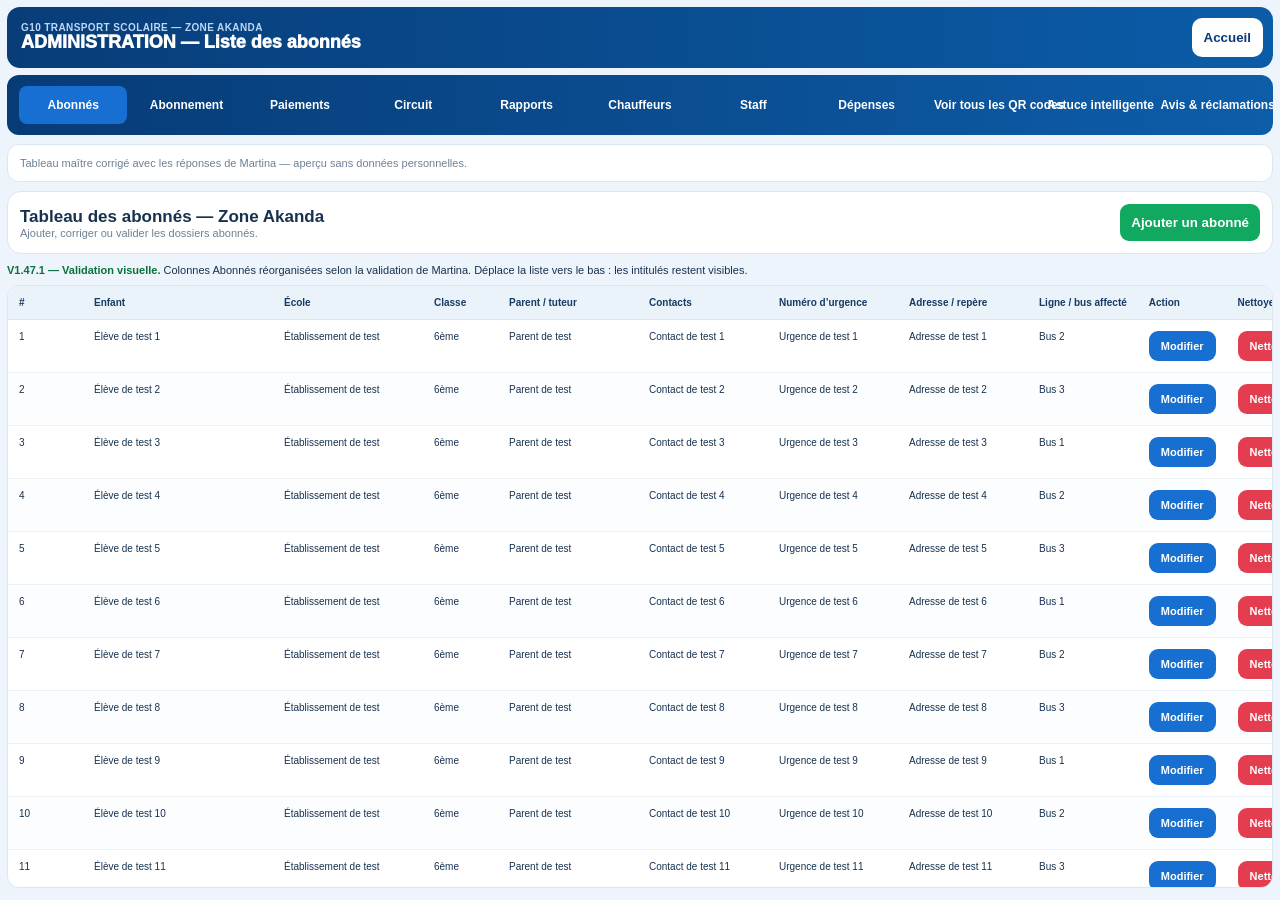
<file: v1471-administration-validee-sauvegarde.html>
<!doctype html>
<html lang="fr"><head><meta charset="utf-8"><meta name="viewport" content="width=device-width,initial-scale=1">
<title>G10 Transport scolaire — Validation Abonnés V1.47.1</title>
<style>
:root{--b:#123d78;--bg:#eef4fb;--line:#dce6f0;--green:#17a663}*{box-sizing:border-box}
body{margin:0;padding:7px;font-family:-apple-system,BlinkMacSystemFont,"Segoe UI",Arial,sans-serif;background:var(--bg);color:#17324f}
.space-titlebar{min-height:61px;background:linear-gradient(90deg,#083d78,#0b5ca8);color:#fff;border-radius:13px;display:flex;align-items:center;justify-content:space-between;gap:12px;padding:8px 10px 8px 14px}
.space-title-kicker{font-size:10px;font-weight:900;color:#bbd8f7;text-transform:uppercase;letter-spacing:.04em}
.space-title-text{font-size:18px;line-height:1.1;font-weight:950}
.space-titlebar button{border:0;border-radius:10px;background:#fff;color:#093b79;padding:12px;font-weight:800}
.top{position:sticky;top:0;z-index:40;background:linear-gradient(90deg,#073b76,#0d5da9);color:#fff;padding:11px 12px;border-radius:12px;display:flex;gap:5px;overflow:auto;margin-top:7px}
.top button{border:0;flex:1;background:transparent;color:#fff;padding:12px 8px;border-radius:8px;font-size:12px;font-weight:850;white-space:nowrap;min-width:95px}
.top button.on{background:#176fd1}
.section-heading{padding:12px;margin:9px 0;background:#fff;border:1px solid var(--line);border-radius:12px;color:#6e8194;font-size:11px}
.card{background:#fff;border:1px solid var(--line);border-radius:14px;padding:12px;margin-bottom:10px}
.head{display:flex;justify-content:space-between;align-items:center;gap:12px}.head h2{margin:0;font-size:17px}.small{font-size:11px;color:#6e8194}
.btn.green{background:#11a85f;color:#fff;border:0;border-radius:9px;padding:11px;font-weight:900}
.table-note{font-size:11px;margin:9px 0}.table-note b{color:#08723e}
.master-wrap{overflow:auto;max-height:67vh;background:#fff;border:1px solid var(--line);border-radius:12px}
.master{border-collapse:separate;border-spacing:0;min-width:1050px;width:100%;font-size:10px}
.master th{position:sticky;top:0;z-index:10;background:#eaf2fa;color:#173b63;text-align:left;padding:11px;border-bottom:1px solid var(--line);white-space:nowrap}
.master td{padding:11px;border-bottom:1px solid #edf2f6;vertical-align:top}
.master tbody tr:nth-child(even){background:#fbfdff}
.preview-note{border-left:3px solid #176fd1;padding:10px;background:#fff;font-size:12px;margin-bottom:8px}
.edit-btn,.clean-btn{border:0;border-radius:9px;color:white;font-size:11px;font-weight:850;padding:9px 12px;cursor:pointer}.edit-btn{background:#176fd1}.clean-btn{background:#e43d50}.master td{white-space:normal;min-width:75px}.master td:nth-child(2){min-width:140px}.master td:nth-child(3){min-width:150px}.master td:nth-child(5){min-width:140px}.master td:nth-child(6),.master td:nth-child(7),.master td:nth-child(8){min-width:130px}
.master select{width:100%;min-width:135px;padding:8px;border:1px solid #c9d8e6;border-radius:8px;background:#fff;color:#17324f}.master th:nth-child(2){min-width:190px}.qr-demo{border:0;border-radius:9px;padding:9px 11px;background:#176fd1;color:white;font-weight:800;cursor:pointer;white-space:nowrap}.qr-demo:disabled{background:#e9eff5;color:#74889a;cursor:not-allowed}
.payments-table input{min-width:118px;width:100%;padding:8px;border-radius:8px;border:1px solid #c9d8e6;color:#17324f}.payments-table .payment-month{min-width:150px}.receipt-demo{border:0;border-radius:8px;background:#176fd1;color:white;padding:8px 12px;font-weight:800;white-space:nowrap;cursor:pointer}.payment-summary{margin-top:12px}.payment-summary p{margin:6px 0 0}
.circuit-zone-tabs{display:flex;gap:8px;flex-wrap:wrap;margin:12px 0}.zone-btn{background:#e1ecf8;color:#173b63;border:1px solid #bdd4eb;padding:12px 16px;border-radius:10px;font-weight:900;cursor:pointer}.zone-btn.selected{background:#176fd1;color:white}.circuit-empty{color:#61768c;text-align:center;padding:22px!important}.circuit-move{border:0;border-radius:7px;background:#176fd1;color:white;padding:7px 10px}#circuitDay{padding:9px;border:1px solid #bdd4eb;border-radius:8px}
.report-tiles{display:grid;grid-template-columns:repeat(auto-fit,minmax(180px,1fr));gap:10px;margin:10px 0}.report-tiles .card h2{margin:7px 0;color:#123d78}
.report-tabs{display:flex;align-items:center;gap:5px;flex-wrap:wrap;background:#fff;border:1px solid #dce6f0;padding:10px;border-radius:12px;margin:10px 0}.report-sub{border:1px solid #c2d5e8;background:#fff;color:#123d78;border-radius:5px;padding:8px 11px;font-weight:850;cursor:pointer}.report-sub.active{background:#176fd1;color:#fff}.report-filters{margin-left:auto;font-size:11px}.report-filters input{border:1px solid #d1dce6;border-radius:6px;padding:6px}.report-filters button{background:#176fd1;color:#fff;border:0;border-radius:6px;padding:7px}.report-stats{display:grid;grid-template-columns:repeat(4,minmax(120px,1fr));gap:9px;margin:10px 0}.report-stat{background:#fff;border:2px solid #dae5ee;border-radius:9px;padding:13px}.report-stat strong{display:block;font-size:20px;margin-top:6px}.green-outline{border-color:#17a663}.red-outline{border-color:#ef4750}.blue-outline{border-color:#1676f3}.yellow-outline{border-color:#ffc83d}.report-label{border-radius:5px;padding:3px 8px;font-weight:800}.green-label{background:#dcf7e9;color:#087344}.orange-label{background:#fff1d8;color:#955e00}@media(max-width:700px){.report-stats{grid-template-columns:repeat(2,1fr)}}
.review-expense{text-align:left;cursor:pointer;font-family:inherit;color:inherit}.review-expense:hover{background:#fff9e6}.review-expense .small{display:block}#reviewExpensesDetails[hidden]{display:none}
.report-stats{grid-template-columns:repeat(5,minmax(0,1fr))!important;gap:6px!important}.report-stat{min-width:0;padding:10px 9px!important;min-height:78px}.report-stat strong{font-size:clamp(12px,1.25vw,18px)!important;overflow-wrap:anywhere}.report-stat .small{font-size:10px}@media(max-width:740px){.report-stats{display:flex!important;overflow-x:auto}.report-stats>.report-stat{flex:0 0 165px}}
.driver-form{display:grid;grid-template-columns:1.3fr 1.3fr 1.3fr 1fr 1fr 1.2fr auto;gap:8px;align-items:end}.driver-form label,.driver-item label{font-size:10px;font-weight:800;color:#516b85}.driver-form input,.driver-form select,.driver-item select{display:block;width:100%;background:#fff;border:1px solid #c8d9e8;border-radius:7px;padding:9px 7px;font-size:11px;color:#123d78}.driver-item{display:grid;grid-template-columns:1.6fr 1fr 1fr 1fr .5fr auto;gap:12px;align-items:center;background:white;border:1px solid #dce6f0;border-radius:10px;padding:12px;margin:7px 0}.driver-name strong{font-size:13px;color:#123d78}.driver-active{background:#dff7e8;color:#097443;border-radius:12px;padding:5px;font-size:10px;font-weight:800;text-align:center}.driver-off{background:#fce4e4;color:#a22}.driver-actions{display:flex;gap:5px}.driver-actions button{border:0;background:#edf3f8;border-radius:7px;padding:9px;font-weight:800;color:#124575;cursor:pointer}.driver-actions .driver-remove{color:#ae303c}@media(max-width:920px){.driver-form{grid-template-columns:repeat(2,minmax(0,1fr))}.driver-item{grid-template-columns:repeat(2,minmax(0,1fr))}}
.staff-change-dept{width:100%;min-width:160px;border:1px solid #c8d9e8;border-radius:7px;background:white;padding:8px}.staff-edit,.staff-toggle{background:#edf3f8;border:0;border-radius:7px;color:#124575;padding:8px;font-weight:800;cursor:pointer}.staff-toggle{color:#b33442}
.staff-original-form{display:grid;grid-template-columns:1fr 1fr 1fr 240px;gap:8px;align-items:end}.staff-original-form label{font-size:10px;font-weight:800;color:#526b82}.staff-original-form input,.staff-original-form select{display:block;width:100%;padding:9px;border:1px solid #cbdbe9;border-radius:7px;background:white}.staff-add{grid-column:1/2}.staff-newdepartment[hidden]{display:none}.staff-dept{padding:12px;margin-bottom:9px}.staff-dept-name{display:block;color:#123d78;font-size:13px;margin-bottom:8px}.staff-member{display:grid;grid-template-columns:1.5fr .9fr auto;gap:10px;align-items:center;min-height:50px}.staff-ident strong{color:#123d78}.staff-buttons{display:flex;gap:5px}.staff-buttons button{border:0;background:#edf3f8;color:#134472;border-radius:7px;padding:8px;font-weight:800;cursor:pointer}@media(max-width:780px){.staff-original-form{grid-template-columns:1fr 1fr}.staff-member{grid-template-columns:1fr auto}}
.expense-metrics{display:grid;grid-template-columns:repeat(4,minmax(0,1fr));gap:8px}.expense-metrics strong{display:block;font-size:18px;margin-top:6px;color:#123d78}.expense-form{display:grid;grid-template-columns:repeat(4,minmax(0,1fr));gap:10px}.expense-form label{font-size:11px;font-weight:800;color:#526b82}.expense-form input,.expense-form select,.expense-form textarea{display:block;width:100%;padding:9px;border:1px solid #cbdbe9;border-radius:8px;background:#fff}.expense-wide{grid-column:1/-1}.expense-buttons{display:flex;gap:7px;flex-wrap:wrap}.expense-buttons button{border:0;border-radius:8px;background:#176fd1;color:#fff;padding:9px;font-size:11px;font-weight:800;cursor:pointer}.expense-buttons button:nth-child(2){background:#139861}.expense-item{display:flex;justify-content:space-between;align-items:center;gap:10px;border:1px solid #dce6f0;padding:13px;border-radius:10px;margin:8px 0}.expense-item p{margin:5px 0}@media(max-width:850px){.expense-form{grid-template-columns:repeat(2,1fr)}.expense-metrics{grid-template-columns:repeat(2,1fr)}.expense-item{display:block}}
.qr-audit-button{padding:9px;border:0;border-radius:7px;background:#176fd1;color:white;font-weight:800;cursor:pointer}#qrTimeTest{padding:8px;border:1px solid #cbdbe9;border-radius:7px}
.qr-test-controls{display:flex;flex-wrap:wrap;gap:8px;align-items:end}.qr-test-controls label{display:grid;gap:3px;font-size:11px;font-weight:800}.qr-test-controls select{padding:8px;border:1px solid #cbdbe9;border-radius:7px;max-width:350px}
.smart-signal{display:grid;grid-template-columns:125px minmax(0,1fr);align-items:start;gap:12px;border:1px solid #dce6f0;background:#fff;border-radius:9px;padding:12px;margin:7px 0}.smart-signal strong{color:#103d70}.smart-signal p{font-size:11px;color:#536e88;margin:5px 0 0}.smart-level{font-size:10px;font-weight:950;padding:4px 7px;border-radius:5px;width:max-content}.smart-level.high{color:#b62930;background:#ffe5e7}.smart-level.medium{color:#986100;background:#fff2d7}.smart-level.info{color:#085aa3;background:#e5f1ff}.smart-level.positive{color:#087844;background:#e5f8ef}.feedback-stats{display:grid;grid-template-columns:repeat(5,minmax(0,1fr));gap:8px;margin:10px 0}.feedback-stats .card{min-height:85px}.feedback-stats strong{display:block;font-size:23px;color:#123d78}.feedback-stats span{display:block;color:#637b90;font-size:11px;margin-top:7px}.feedback-empty{text-align:center;border:1px dashed #cbddec;padding:26px;color:#678096;border-radius:9px;margin-top:10px}@media(max-width:700px){.feedback-stats{grid-template-columns:repeat(2,1fr)}.smart-signal{grid-template-columns:1fr}}
</style></head><body>
<div class="space-titlebar"><div><div class="space-title-kicker">G10 TRANSPORT SCOLAIRE — ZONE AKANDA</div><div class="space-title-text">ADMINISTRATION — Liste des abonnés</div></div><div><button type="button" onclick="alert('Aperçu de validation uniquement')">Accueil</button></div></div>
<nav class="top" id="tabs">
<button class="on" data-tab="abonnes">Abonnés</button>
<button data-tab="abonnement">Abonnement</button>
<button data-tab="paiements">Paiements</button>
<button data-tab="circuit">Circuit</button>
<button data-tab="rapports">Rapports</button>
<button data-tab="chauffeurs">Chauffeurs</button>
<button data-tab="staff">Staff</button>
<button data-tab="depenses">Dépenses</button>
<button data-tab="qr">Voir tous les QR codes</button>
<button data-tab="astuce">Astuce intelligente</button>
<button data-tab="reclamations">Avis & réclamations</button>
</nav>
<div class="section-heading">Tableau maître corrigé avec les réponses de Martina — aperçu sans données personnelles.</div>
<div id="panel">
<div class="card head"><div><h2>Tableau des abonnés — Zone Akanda</h2><div class="small">Ajouter, corriger ou valider les dossiers abonnés.</div></div><button class="btn green" type="button" onclick="alert('Formulaire non activé dans cet aperçu de validation')">Ajouter un abonné</button></div>
<div class="table-note"><b>V1.47.1 — Validation visuelle.</b> Colonnes Abonnés réorganisées selon la validation de Martina. Déplace la liste vers le bas : les intitulés restent visibles.</div>
<div class="master-wrap"><table class="master"><thead><tr><th>#</th><th>Enfant</th><th>École</th><th>Classe</th><th>Parent / tuteur</th><th>Contacts</th><th>Numéro d’urgence</th><th>Adresse / repère</th><th>Ligne / bus affecté</th><th>Action</th><th>Nettoyer</th></tr></thead><tbody id="rows"></tbody></table></div>
</div>
<script>
var rows=document.getElementById('rows');for(var i=1;i<=25;i++){var tr=document.createElement('tr');tr.innerHTML='<td>'+i+'</td><td>Élève de test '+i+'</td><td>Établissement de test</td><td>6ème</td><td>Parent de test</td><td>Contact de test '+i+'</td><td>Urgence de test '+i+'</td><td>Adresse de test '+i+'</td><td>Bus '+(i%3+1)+'</td><td><button class="edit-btn" type="button" onclick="editDemo(this)">Modifier</button></td><td><button class="clean-btn" type="button" onclick="cleanDemo(this)">Nettoyer</button></td>';rows.appendChild(tr)}
function editDemo(btn){var tr=btn.closest('tr');var cell=tr.cells[1];var value=prompt('Modifier le nom de démonstration :',cell.textContent);if(value!==null&&value.trim())cell.textContent=value.trim()}
function cleanDemo(btn){var tr=btn.closest('tr');if(confirm('Nettoyer uniquement cette ligne fictive de la démonstration ?'))tr.remove()}


const abonnesMarkup=document.getElementById('panel').innerHTML;
const tarifs=[10000,15000,17500,20000,25000,30000,35000,40000,45000,50000,55000,60000,65000,70000,75000,80000,85000,90000,95000,100000,110000,120000,130000,140000,150000];
function fieldSelect(values,index,cls){return '<select class="'+cls+'" aria-label="'+cls+'">'+values.map(function(v,j){return '<option'+(j===index?' selected':'')+'>'+v+'</option>'}).join('')+'</select>'}
function showAbonnement(){
 var p=document.getElementById('panel');
 p.innerHTML='<div class="card head"><div><h2>Tableau des abonnements — Zone Akanda</h2><div class="small">Formule, tarif, réduction, statut et badge QR par élève.</div></div></div>'+
 '<div class="table-note"><b>Présentation demandée par Martina.</b> Partiel affiche Matin / Soir. Réduction 50 % possible pour une entrée en milieu de mois. Le QR est disponible après confirmation. Données fictives.</div>'+
 '<div class="master-wrap"><table class="master"><thead><tr><th>#</th><th>Nom de l’élève</th><th>Formule</th><th>Précision</th><th>Tarif mensuel</th><th>Réduction</th><th>Statut</th><th>QR code</th></tr></thead><tbody id="subscriptionRows"></tbody></table></div>';
 var body=document.getElementById('subscriptionRows');
 for(var i=1;i<=25;i++){
  var tr=document.createElement('tr');
  tr.innerHTML='<td>'+i+'</td><td>'+fieldSelect(Array.from({length:25},function(_,n){return 'Élève de test '+(n+1)}),i-1,'select-eleve')+'</td>'+
  '<td>'+fieldSelect(['Standard','VIP','Partiel'],i%3,'select-formule')+'</td>'+
  '<td class="precision-cell"></td>'+
  '<td>'+fieldSelect(tarifs.map(function(v){return v.toLocaleString('fr-FR')+' FCFA'}).concat(['Autre montant…']),9,'select-tarif')+'<input class="tarif-libre" type="number" min="0" step="500" placeholder="Montant FCFA" style="display:none" aria-label="Autre montant"></td>'+
  '<td>'+fieldSelect(['Aucune (0 %)','10 %','50 %'],0,'select-reduction')+'</td>'+
  '<td>'+fieldSelect(['À confirmer','En attente de paiement','Confirmé','Avec reliquat'],i<=3?2:1,'select-statut')+'</td>'+
  '<td><button class="qr-demo" type="button">Voir QR</button></td>';
  body.appendChild(tr);updateSubscriptionRow(tr);
 }
 body.addEventListener('change',function(e){updateSubscriptionRow(e.target.closest('tr'));});
 body.addEventListener('click',function(e){if(e.target.classList.contains('qr-demo')&&!e.target.disabled){alert('Badge QR paysage clair : présentation validée. Pour des raisons de sécurité, aucun QR réel ni accès aux dossiers n’est généré dans cette démo.');}});
}
function updateSubscriptionRow(row){
 if(!row)return;
 var formula=row.querySelector('.select-formule').value,box=row.querySelector('.precision-cell');
 if(formula==='Partiel'){
  if(!box.querySelector('select'))box.innerHTML=fieldSelect(['Matin','Soir'],1,'select-direction');
 }else box.textContent='—';
 var custom=row.querySelector('.tarif-libre');
 custom.style.display=row.querySelector('.select-tarif').value==='Autre montant…'?'block':'none';
 var confirmed=row.querySelector('.select-statut').value==='Confirmé',btn=row.querySelector('.qr-demo');
 btn.disabled=!confirmed;
 btn.textContent=confirmed?'Voir QR':'Indisponible';
}

function showPaiements(){
 var p=document.getElementById('panel');
 p.innerHTML='<div class="card head"><div><h2>Paiements — Zone Akanda</h2><div class="small">Enregistrement par élève et par mois, avec suivi du solde et des reçus.</div></div><button class="btn green" type="button" id="addPaymentDemo">+ Ajouter un paiement</button></div>'+
 '<div class="table-note"><b>Prévisualisation Martina.</b> Les montants et élèves sont fictifs. Un mois peut être soldé après une réduction exceptionnelle de 50 %. Aucun encaissement réel n’est effectué.</div>'+
 '<div class="master-wrap"><table class="master payments-table"><thead><tr><th>#</th><th>Élève</th><th>Date</th><th>Mois concerné</th><th>Montant dû</th><th>Montant payé</th><th>Reste à payer</th><th>Statut</th><th>Reçu édité</th></tr></thead><tbody id="paymentRows"></tbody></table></div>'+
 '<div class="card payment-summary"><strong>Total des paiements affichés (démo) : <span id="paymentTotal">0 FCFA</span></strong><p class="small">Somme des montants encaissés affichés, sans confusion avec les abonnements théoriques.</p></div>';
 var body=document.getElementById('paymentRows');
 var examples=[
  {student:1,date:'2026-10-17',month:'2026-10',due:17500,paid:17500},
  {student:2,date:'2026-10-16',month:'2026-10',due:80000,paid:80000},
  {student:3,date:'2026-10-15',month:'2026-10',due:65000,paid:40000}
 ];
 function addRow(data){
  var tr=document.createElement('tr');
  var students=Array.from({length:25},function(_,i){return 'Élève de test '+(i+1)});
  tr.innerHTML='<td class="payment-number"></td>'+
   '<td>'+fieldSelect(students,(data.student||1)-1,'payment-student')+'</td>'+
   '<td><input type="date" class="payment-date" value="'+(data.date||'2026-10-17')+'"></td>'+
   '<td><input type="month" class="payment-month" value="'+(data.month||'2026-10')+'"></td>'+
   '<td><input type="number" min="0" step="500" class="payment-due" value="'+(data.due||0)+'"></td>'+
   '<td><input type="number" min="0" step="500" class="payment-paid" value="'+(data.paid||0)+'"></td>'+
   '<td class="payment-balance"></td><td><select class="payment-status" aria-label="Statut du paiement"><option>En attente</option><option>Avec reliquat</option><option>Soldé</option></select></td>'+
   '<td><button class="receipt-demo" type="button">Voir reçu</button></td>';
  body.appendChild(tr);recalculatePayments();
 }
 function recalculatePayments(){
  var total=0;
  Array.prototype.forEach.call(body.rows,function(row,i){
   row.querySelector('.payment-number').textContent=i+1;
   var due=Math.max(0,Number(row.querySelector('.payment-due').value)||0);
   var paid=Math.max(0,Number(row.querySelector('.payment-paid').value)||0);
   total+=paid;
   var balance=Math.max(0,due-paid);
   row.querySelector('.payment-balance').textContent=balance.toLocaleString('fr-FR')+' FCFA';
   var status=row.querySelector('.payment-status'); if(!status.dataset.manual){status.value=paid>=due&&due>0?'Soldé':paid>0?'Avec reliquat':'En attente';}
  });
  document.getElementById('paymentTotal').textContent=total.toLocaleString('fr-FR')+' FCFA';
 }
 body.addEventListener('input',recalculatePayments);
 body.addEventListener('change',function(e){if(e.target.classList.contains('payment-status'))e.target.dataset.manual='1';});
 body.addEventListener('click',function(e){
  if(!e.target.classList.contains('receipt-demo'))return;
  var row=e.target.closest('tr'),c=row.cells;
  alert('APERÇU DE REÇU — NON VALABLE\nÉlève : '+row.querySelector('.payment-student').value+
   '\nMois : '+row.querySelector('.payment-month').value+
   '\nMontant encaissé : '+Number(row.querySelector('.payment-paid').value).toLocaleString('fr-FR')+' FCFA'+
   '\n\nDocument de démonstration seulement.');
 });
 document.getElementById('addPaymentDemo').onclick=function(){addRow({student:1,date:'2026-10-17',month:'2026-10',due:0,paid:0});};
 examples.forEach(addRow);
}

const circuitZones=[
 {zone:'Akanda',bus:'Bus 1',code:'akanda'},
 {zone:'Inter-Akanda',bus:'Bus 2',code:'inter-akanda'},
 {zone:'Owendo',bus:'Bus 3',code:'owendo'}
];
const circuitDemo={};
circuitZones.forEach(function(z){circuitDemo[z.code]={morning:[],schools:[]};});
function circuitEsc(v){return String(v).replace(/[&<>"']/g,function(c){return {'&':'&amp;','<':'&lt;','>':'&gt;','"':'&quot;',"'":'&#39;'}[c]})}
function showCircuit(zone){
 zone=zone||'akanda';
 var z=circuitZones.find(function(x){return x.code===zone})||circuitZones[0];
 var records=circuitDemo[z.code];
 var html='<div class="card head"><div><h2>Circuit — '+z.zone+' ('+z.bus+')</h2><div class="small">Chaque zone et chaque bus possèdent leur propre circuit.</div></div></div>'+
 '<div class="table-note"><b>Validation de présentation uniquement.</b> Les circuits sont vides tant que les élèves, écoles, horaires par jour et affectations réelles ne sont pas reliés. Aucun ordre n’est inventé.</div>'+
 '<div class="circuit-zone-tabs">'+circuitZones.map(function(x){return '<button type="button" class="zone-btn'+(x.code===z.code?' selected':'')+'" data-zone="'+x.code+'">'+x.zone+' — '+x.bus+'</button>'}).join('')+'</div>'+
 '<div class="card"><h2>1. Ramassage du matin — domicile vers écoles</h2><p class="small">Du premier enfant ramassé au dernier, uniquement pour '+z.bus+'.</p>'+
 '<div class="master-wrap"><table class="master"><thead><tr><th>Ordre</th><th>Élève</th><th>Adresse / repère</th><th>Bus affecté</th><th>Action</th></tr></thead><tbody id="morningCircuit">'+(records.morning.length?records.morning.map(function(x,i){return '<tr><td>'+(i+1)+'</td><td>'+circuitEsc(x.child)+'</td><td>'+circuitEsc(x.address)+'</td><td>'+z.bus+'</td><td><button class="circuit-move" data-kind="morning" data-i="'+i+'">↑ Monter</button></td></tr>'}).join(''):'<tr><td colspan="5" class="circuit-empty">Ordre à renseigner depuis les abonnés affectés à ce bus.</td></tr>')+'</tbody></table></div></div>'+
 '<div class="card"><div class="head"><div><h2>2. Retour — écoles à récupérer</h2><p class="small">De la première école à la dernière, selon le jour, l’heure de sortie et la ligne '+z.bus+'.</p></div><div><label for="circuitDay">Jour :</label><select id="circuitDay">'+['Lundi','Mardi','Mercredi','Jeudi','Vendredi','Samedi'].map(function(d){return '<option>'+d+'</option>'}).join('')+'</select></div></div>'+
 '<div class="master-wrap"><table class="master"><thead><tr><th>Ordre</th><th>École</th><th>Heure de sortie</th><th>Enfants attendus</th><th>Bus affecté</th></tr></thead><tbody id="schoolCircuit"><tr><td colspan="5" class="circuit-empty">Aucune sortie renseignée pour ce jour et ce bus dans la démonstration.</td></tr></tbody></table></div></div>';
 document.getElementById('panel').innerHTML=html;
 document.querySelectorAll('.zone-btn').forEach(function(b){b.onclick=function(){showCircuit(b.dataset.zone)}});
 document.getElementById('circuitDay').onchange=function(){showSchoolCircuit(z.code,this.value)};
}
function showSchoolCircuit(zone,day){
 var data=(circuitDemo[zone].schools||[]).filter(function(r){return r.day===day}).sort(function(a,b){return a.time.localeCompare(b.time)});
 var b=document.getElementById('schoolCircuit');if(!b)return;
 b.innerHTML=data.length?data.map(function(r,i){return '<tr><td>'+(i+1)+'</td><td>'+circuitEsc(r.school)+'</td><td>'+circuitEsc(r.time)+'</td><td>'+r.count+'</td><td>'+circuitEsc(circuitZones.find(function(z){return z.code===zone}).bus)+'</td></tr>'}).join(''):'<tr><td colspan="5" class="circuit-empty">Aucune sortie renseignée pour '+day+' dans ce bus : horaire non inventé.</td></tr>';
}

const demoRoutes={};
const lines=[['Akanda','Bus 1'],['Inter-Akanda','Bus 2'],['Owendo','Bus 3']];
const pdfCalendar={
 Lundi:[['12:00','Prytanée Cité des Ailes','5 ans'],['13:30','Lycée Privé MBÉLÉ','6ème F1 / 3ème G'],['13:40','Collège Calasanz','6ème'],['14:30','Petite Étoile','2ème année'],['15:00','Prytanée Cité des Ailes','2ème année B'],['15:15','Bambino Village','Toutes classes'],['15:20','Lycée Scientifique','2nde LE'],['15:30','Lycée Scientifique','3ème'],['17:00','Prytanée Militaire - Stade','Tous']],
 Mardi:null,
 Mercredi:[['12:00','Lycée Scientifique','2nde LE'],['12:00','Prytanée Cité des Ailes','5 ans / 2ème année B'],['12:00','Petite Étoile','2ème année'],['13:30','Lycée Privé MBÉLÉ','6ème F1 / 3ème G'],['14:30','Collège Calasanz','6ème'],['15:15','Bambino Village','Toutes classes'],['15:30','Lycée Scientifique','3ème'],['17:00','Prytanée Militaire - Stade','Tous']],
 Jeudi:[['12:00','Lycée Scientifique','2nde LE'],['12:00','Prytanée Cité des Ailes','5 ans'],['13:30','Lycée Privé MBÉLÉ','6ème F1 / 3ème G'],['14:30','Collège Calasanz','6ème'],['14:30','Petite Étoile','2ème année'],['15:00','Prytanée Cité des Ailes','2ème année B'],['15:30','Lycée Scientifique','3ème'],['16:00','Bambino Village','Toutes classes'],['17:00','Prytanée Militaire - Stade','Tous']],
 Vendredi:[['12:00','Prytanée Cité des Ailes','5 ans'],['12:30','Lycée Privé MBÉLÉ','6ème F1 / 3ème G'],['13:30','Lycée Scientifique','3ème'],['14:30','Collège Calasanz','6ème'],['14:30','Petite Étoile','2ème année'],['15:00','Prytanée Cité des Ailes','2ème année B'],['15:20','Lycée Scientifique','2nde LE'],['16:00','Bambino Village','Toutes classes'],['17:00','Prytanée Militaire - Stade','Tous']],
 Samedi:[['11:30','Lycée Scientifique','3ème'],['12:00','Lycée Scientifique','2nde LE'],['13:00','Prytanée Militaire - Stade','Tous'],['13:30','Lycée Privé MBÉLÉ','3ème G']]
};
pdfCalendar.Mardi=pdfCalendar.Lundi;
let circuitLine=0,circuitDay='Lundi';
function drawCircuit(){
 const line=lines[circuitLine],bus=circuitLine+1,key='bus'+bus;
 if(!demoRoutes[key])demoRoutes[key]=Array.from({length:25},(_,i)=>i+1).filter(i=>i%3+1===bus);
 const pupils=demoRoutes[key];
 const rows=pupils.map((n,i)=>'<tr><td>'+(i+1)+'</td><td>Élève de test '+n+'</td><td>Adresse de test '+n+'</td><td>'+line[1]+'</td><td><button class="move-route" data-i="'+i+'" data-d="-1">↑</button> <button class="move-route" data-i="'+i+'" data-d="1">↓</button></td></tr>').join('');
 let schedule='<tr><td colspan="7">Pas de calendrier confirmé pour ce bus.</td></tr>';
 if(circuitLine===1)schedule=(pdfCalendar[circuitDay]||[]).map((r,i)=>'<tr><td>'+(i+1)+'</td><td>'+r[0]+'</td><td>'+r[1]+'</td><td>'+r[2]+'</td><td><input type="number" min="0" class="expected" data-i="'+i+'" value="0" style="width:60px"></td><td class="scans" data-i="'+i+'">0 / 0</td><td><button class="scan-test" data-i="'+i+'">Scanner (test)</button> <button class="leave" data-i="'+i+'" disabled>Départ</button></td></tr>').join('');
 document.getElementById('panel').innerHTML='<div class="card"><h2>Circuits par ligne de bus</h2><div class="circuit-zone-tabs">'+lines.map((l,i)=>'<button class="zone-btn '+(i===circuitLine?'selected':'')+'" data-line="'+i+'">'+l[0]+' — '+l[1]+'</button>').join('')+'</div></div>'+
 '<div class="card"><h2>Ramassage du matin — '+line[0]+'</h2><p class="small">Élèves filtrés sur leur Bus affecté dans la démo Abonnés. Modifier l’ordre avec les flèches ↑ ↓.</p><div class="master-wrap"><table class="master"><thead><tr><th>Ordre</th><th>Enfant</th><th>Adresse / repère</th><th>Ligne</th><th>Ordre ↑ ↓</th></tr></thead><tbody>'+rows+'</tbody></table></div></div>'+
 '<div class="card"><h2>Retour — sorties des écoles</h2><label>Jour : <select id="routeDay">'+Object.keys(pdfCalendar).map(d=>'<option '+(d===circuitDay?'selected':'')+'>'+d+'</option>').join('')+'</select></label><p class="small">'+(circuitLine===1?'PDF « LIGNE AKANDA » affiché PROVISOIREMENT sur Bus 2, attribution à confirmer par Martina. Les quantités ci-dessous sont des tests, non des scans réels.':'En attente du calendrier réel pour '+line[1])+ '</p><div class="master-wrap"><table class="master"><thead><tr><th>Ordre</th><th>Heure</th><th>École</th><th>Classe</th><th>Attendus</th><th>Scans</th><th>Contrôle</th></tr></thead><tbody>'+schedule+'</tbody></table></div></div>';
 document.querySelectorAll('[data-line]').forEach(b=>b.onclick=()=>{circuitLine=+b.dataset.line;drawCircuit()});
 document.querySelectorAll('.move-route').forEach(b=>b.onclick=()=>{let i=+b.dataset.i,j=i+(+b.dataset.d);if(j<0||j>=pupils.length)return;[pupils[i],pupils[j]]=[pupils[j],pupils[i]];drawCircuit()});
 document.getElementById('routeDay').onchange=e=>{circuitDay=e.target.value;drawCircuit()};
 document.querySelectorAll('.expected').forEach(x=>x.onchange=()=>{let tr=x.closest('tr');tr.dataset.scanned=0;tr.querySelector('.scans').textContent='0 / '+Math.max(0,+x.value);tr.querySelector('.leave').disabled=true});
 document.querySelectorAll('.scan-test').forEach(b=>b.onclick=()=>{let tr=b.closest('tr'),expected=+tr.querySelector('.expected').value,n=+(tr.dataset.scanned||0);if(expected>n){n++;tr.dataset.scanned=n;tr.querySelector('.scans').textContent=n+' / '+expected;tr.querySelector('.leave').disabled=n!==expected;}});
 document.querySelectorAll('.leave').forEach(b=>b.onclick=()=>{b.textContent='Complet';b.disabled=true});
}

var reportDemoEntries=[
 {student:'Élève de test 1',date:'2026-10-17',month:'2026-10',due:17500,paid:17500},
 {student:'Élève de test 2',date:'2026-10-16',month:'2026-10',due:80000,paid:80000},
 {student:'Élève de test 3',date:'2026-10-15',month:'2026-10',due:65000,paid:40000}
];
function capturePaymentDemo(){
 var rows=document.querySelectorAll('#paymentRows tr');
 if(!rows.length)return;
 reportDemoEntries=Array.from(rows).map(function(row){
  return {student:row.querySelector('.payment-student').value,date:row.querySelector('.payment-date').value,
   month:row.querySelector('.payment-month').value,due:Number(row.querySelector('.payment-due').value)||0,
   paid:Number(row.querySelector('.payment-paid').value)||0};
 });
}
function showRapports(){
 const money=n=>Number(n||0).toLocaleString('fr-FR')+' FCFA';
 const total=reportDemoEntries.reduce((t,r)=>t+r.paid,0);
 const due=reportDemoEntries.reduce((t,r)=>t+r.due,0);
 const remainder=reportDemoEntries.reduce((t,r)=>t+Math.max(0,r.due-r.paid),0);
 const expenses=0; // aucune dépense fictive inventée
 const count=reportDemoEntries.filter(r=>r.due>0&&r.paid>=r.due).length;
 document.getElementById('panel').innerHTML=
 '<div class="card head"><div><h2>Rapports — Zone Akanda</h2><div class="small">Entrées, dépenses, encaissements et suivi des trajets.</div></div></div>'+
 '<div class="notice" style="background:#fff8e6;border:1px solid #edcb70;padding:10px;border-radius:8px;margin-bottom:10px"><b>Démo uniquement.</b> Le rapport conserve la présentation de Martina. Les paiements sont fictifs, les dépenses réelles et les trajets ne sont pas connectés. Ancien écart signalé : 734 500 / 864 500 FCFA (130 000 FCFA à rapprocher).</div>'+
 '<div class="report-tabs"><button class="report-sub active" data-sub="today">Aujourd’hui</button><button class="report-sub" data-sub="seven">7 derniers jours</button><button class="report-sub" data-sub="month">Ce mois</button><button class="report-sub" data-sub="all">Toutes</button><span class="report-filters"><label>Du <input id="reportFrom" type="date"></label> <label>Au <input id="reportTo" type="date"></label> <button id="reportExport" type="button">Préparer export</button></span></div>'+
 '<div class="report-stats"><div class="report-stat green-outline"><div class="small">Entrées encaissées</div><strong>'+money(total)+'</strong></div><div class="report-stat red-outline"><div class="small">Dépenses enregistrées</div><strong>'+money(expenses)+'</strong></div><div class="report-stat blue-outline"><div class="small">Solde net (démo)</div><strong>'+money(total-expenses)+'</strong></div><div class="report-stat yellow-outline"><div class="small">Abonnements soldés</div><strong>'+count+' / '+reportDemoEntries.length+'</strong></div><button type="button" id="reviewExpensesButton" class="report-stat yellow-outline review-expense"><div class="small">Dépenses à vérifier</div><strong>—</strong><span class="small">Ouvrir les dépenses en attente</span></button></div>'+
 '<div class="card"><h2>Entrées — Abonnements / Paiements</h2><div class="master-wrap"><table class="master"><thead><tr><th>Élève</th><th>Formule</th><th>Date</th><th>Montant encaissé</th><th>Mois</th><th>Statut</th></tr></thead><tbody>'+
 reportDemoEntries.map(r=>'<tr><td>'+r.student+'</td><td>À rapprocher</td><td>'+r.date+'</td><td style="color:#13975b;font-weight:800">'+money(r.paid)+'</td><td>'+r.month+'</td><td><span class="report-label '+(r.paid>=r.due&&r.due>0?'green-label':'orange-label')+'">'+(r.paid>=r.due&&r.due>0?'Soldé':'Avec reliquat')+'</span></td></tr>').join('')+
 '</tbody></table></div><p class="small">Montant dû : '+money(due)+' — Reliquats : '+money(remainder)+'. Le statut manuel des paiements sera à rapprocher avant mise en production.</p></div>'+
 '<div class="card"><h2>Dépenses — Suivi</h2><p class="small">Aucune dépense chargée dans cette démonstration. La rubrique et les justificatifs de Martina seront conservés lors de la connexion aux données.</p><div class="master-wrap"><table class="master"><thead><tr><th>Date</th><th>Bus</th><th>Catégorie</th><th>Montant</th><th>Justificatif</th><th>Statut</th></tr></thead><tbody><tr><td colspan="6" style="padding:18px">Aucune donnée de dépenses dans cet aperçu</td></tr></tbody></table></div></div>'+
 '<div class="card" id="reviewExpensesDetails" hidden><h2>Dépenses à vérifier</h2><p class="small">Aucune dépense réelle synchronisée avec cette démonstration : compteur indisponible, et non égal à zéro. Quand les données seront reliées, ce tableau présentera uniquement les dépenses dont le statut est « À vérifier ».</p><div class="master-wrap"><table class="master"><thead><tr><th>Date</th><th>Bus</th><th>Nature</th><th>Montant</th><th>Justificatif</th><th>Motif de vérification</th></tr></thead><tbody><tr><td colspan="6">Aucune donnée disponible dans cette prévisualisation</td></tr></tbody></table></div></div>'+'<div class="card"><h2>Sorties — Dépenses transport</h2><p class="small">Tableau de contrôle à conserver : carburant, réparations, factures et justificatifs photographiques.</p><div class="master-wrap"><table class="master"><thead><tr><th>Date</th><th>Bus</th><th>Chauffeur</th><th>Nature</th><th>Montant</th><th>Justificatif</th><th>Validation</th></tr></thead><tbody><tr><td colspan="7" style="padding:18px">En attente des dépenses enregistrées par Martina</td></tr></tbody></table></div></div>';
 document.querySelectorAll('.report-sub').forEach(btn=>btn.addEventListener('click',()=>{document.querySelectorAll('.report-sub').forEach(x=>x.classList.toggle('active',x===btn));}));
 document.getElementById('reviewExpensesButton').onclick=function(){var target=document.getElementById('reviewExpensesDetails');target.hidden=false;target.scrollIntoView({behavior:'smooth',block:'start'});};
 document.getElementById('reportExport').onclick=()=>alert('Démo de validation : export non activé. Aucun rapport officiel généré.');
}


const demoDrivers=[
 {name:'MBA ONDO EMMANUEL',phone:'066247088',zone:'Akanda',bus:'Bus 1',plate:'MG-084-AA',active:true},
 {name:'Iwangu Inzambe Edherson',phone:'+241 66 15 60 81',zone:'Inter-Akanda',bus:'Bus 2',plate:'MG-080-AA',active:true},
 {name:'MIHINDOU MIHINDOU Armel',phone:'076583334',zone:'Owendo',bus:'Bus 3',plate:'MG-085-AA',active:true}
];
const zoneBus={'Akanda':'Bus 1','Inter-Akanda':'Bus 2','Owendo':'Bus 3'};
function driverEscape(t){return String(t).replace(/[&<>"']/g,c=>({'&':'&amp;','<':'&lt;','>':'&gt;','"':'&quot;',"'":'&#39;'}[c]))}
function showChauffeurs(){
 document.getElementById('panel').innerHTML=
 '<div class="card head"><div><h2>Chauffeurs — Zone Akanda</h2><div class="small">Nom, prénom, téléphone, zone, bus affecté et immatriculation.</div></div></div>'+
 '<div class="card"><h2>Ajouter un chauffeur</h2><p class="small">Le chauffeur est enregistré par l’Administration. La zone et le bus sont attribués par menus déroulants.</p>'+
 '<form id="driverForm" class="driver-form">'+
 '<label>Nom<input name="last" required placeholder="Nom"></label>'+
 '<label>Prénom<input name="first" placeholder="Prénom"></label>'+
 '<label>Téléphone<input name="phone" required placeholder="Téléphone"></label>'+
 '<label>Zone<select name="zone">'+Object.keys(zoneBus).map(z=>'<option>'+z+'</option>').join('')+'</select></label>'+
 '<label>Bus affecté<select name="bus"><option>Bus 1</option><option>Bus 2</option><option>Bus 3</option></select></label>'+
 '<label>Plaque d’immatriculation<input name="plate" placeholder="Ex. MG-084-AA"></label>'+
 '<button type="submit" class="btn green">Ajouter</button></form></div>'+
 '<div id="driverList"></div>'+
 '<p class="table-note"><b>Prévisualisation :</b> les changements sont locaux à cette page de test et ne modifient pas la base de Martina. Aucun compte ni affectation opérationnelle n’est changé.</p>';
 const form=document.getElementById('driverForm');
 form.elements.zone.onchange=function(){form.elements.bus.value=zoneBus[this.value]};
 form.onsubmit=function(e){e.preventDefault();const d=new FormData(form);
 demoDrivers.push({name:(d.get('last')+' '+d.get('first')).trim(),phone:d.get('phone'),zone:d.get('zone'),bus:d.get('bus'),plate:d.get('plate'),active:true});
 renderDrivers();form.reset();form.elements.bus.value=zoneBus[form.elements.zone.value];
 };
 renderDrivers();
}
function renderDrivers(){
 const node=document.getElementById('driverList');if(!node)return;
 node.innerHTML=demoDrivers.map((d,i)=>'<div class="driver-item">'+
 '<div class="driver-name"><strong>'+driverEscape(d.name)+'</strong><div class="small">'+driverEscape(d.phone)+'</div></div>'+
 '<label>Zone<select class="driver-zone" data-i="'+i+'">'+Object.keys(zoneBus).map(z=>'<option '+(d.zone===z?'selected':'')+'>'+z+'</option>').join('')+'</select></label>'+
 '<label>Bus affecté<select class="driver-bus" data-i="'+i+'">'+['Bus 1','Bus 2','Bus 3'].map(b=>'<option '+(d.bus===b?'selected':'')+'>'+b+'</option>').join('')+'</select></label>'+
 '<span>'+driverEscape(d.plate||'—')+'</span>'+
 '<span class="driver-active '+(d.active?'':'driver-off')+'">'+(d.active?'Actif':'Inactif')+'</span>'+
 '<div class="driver-actions"><button type="button" class="driver-edit" data-i="'+i+'">Modifier</button><button type="button" class="driver-remove" data-i="'+i+'">'+(d.active?'Désactiver':'Réactiver')+'</button></div></div>').join('');
 node.querySelectorAll('.driver-zone').forEach(el=>el.onchange=()=>{let d=demoDrivers[+el.dataset.i];d.zone=el.value;d.bus=zoneBus[el.value];renderDrivers()});
 node.querySelectorAll('.driver-bus').forEach(el=>el.onchange=()=>{let d=demoDrivers[+el.dataset.i];d.bus=el.value;renderDrivers()});
 node.querySelectorAll('.driver-remove').forEach(el=>el.onclick=()=>{let d=demoDrivers[+el.dataset.i];if(confirm((d.active?'Désactiver':'Réactiver')+' ce chauffeur dans la démo ?')){d.active=!d.active;renderDrivers()}});
 node.querySelectorAll('.driver-edit').forEach(el=>el.onclick=()=>{let d=demoDrivers[+el.dataset.i];const name=prompt('Nom complet',d.name);if(name===null)return;const phone=prompt('Téléphone',d.phone);if(phone===null)return;const plate=prompt('Plaque',d.plate);if(plate===null)return;d.name=name.trim()||d.name;d.phone=phone.trim();d.plate=plate.trim();renderDrivers()});
}


const staffDepartments=['Direction','Gestion','Administration','Transport','Logistique / Badges'];
const staffPeople=[
 {first:'JC',last:'NZAMBA',phone:'+1 (404) 274-3880',department:'Direction'},
 {first:'Gécolia',last:'Boulingui',phone:'+241 04 00 01 75',department:'Gestion'},
 {first:'Martina',last:'BIFFOT KENGA',phone:'+241 07 86 43 97',department:'Administration'}
];
function staffEsc(v){return String(v).replace(/[&<>"']/g,c=>({'&':'&amp;','<':'&lt;','>':'&gt;','"':'&quot;',"'":'&#39;'}[c]))}
function showStaff(){
 document.getElementById('panel').innerHTML=
 '<div class="section-heading">Personnel enregistré par département.</div>'+
 '<div class="card"><h2>Staff</h2><div class="small">Seule l’Administration peut ajouter, modifier ou supprimer un membre.</div>'+
 '<form id="staffForm" class="staff-original-form">'+
 '<label>Prénom<input name="first" placeholder="Prénom" required></label>'+
 '<label>Nom<input name="last" placeholder="Nom" required></label>'+
 '<label>Téléphone<input name="phone" placeholder="Téléphone"></label>'+
 '<label>Département<select name="department" id="staffDepartment"></select></label>'+
 '<label id="newDepartmentLabel" class="staff-newdepartment" hidden>Nouveau département<input name="newDepartment" placeholder="Nom du département"></label>'+
 '<button type="submit" class="btn green staff-add">+ Ajouter</button></form></div>'+
 '<div id="staffList"></div>'+
 '<p class="table-note"><b>Démo sans Firebase.</b> Les informations affichées reprennent le modèle transmis. Les modifications ne touchent pas au personnel réel.</p>';
 const form=document.getElementById('staffForm'),dept=form.elements.department;
 const options=selected=>staffDepartments.map(v=>'<option'+(selected===v?' selected':'')+'>'+staffEsc(v)+'</option>').join('')+'<option value="__new__">+ Nouveau département…</option>';
 dept.innerHTML=options('Administration');
 dept.onchange=()=>{document.getElementById('newDepartmentLabel').hidden=dept.value!=='__new__'};
 form.onsubmit=e=>{
  e.preventDefault();const d=new FormData(form);let department=String(d.get('department'));
  if(department==='__new__'){department=String(d.get('newDepartment')||'').trim();if(!department){alert('Saisis un nom de département.');return;}if(!staffDepartments.includes(department))staffDepartments.push(department);}
  staffPeople.push({first:String(d.get('first')).trim(),last:String(d.get('last')).trim(),phone:String(d.get('phone')).trim(),department});
  form.reset();dept.innerHTML=options('Administration');document.getElementById('newDepartmentLabel').hidden=true;renderStaff();
 };
 renderStaff();
}
function renderStaff(){
 const area=document.getElementById('staffList');if(!area)return;
 area.innerHTML=staffDepartments.filter(dep=>staffPeople.some(p=>p.department===dep)).map(dep=>
 '<div class="card staff-dept"><strong class="staff-dept-name">'+staffEsc(dep)+'</strong>'+
 staffPeople.map((p,i)=>p.department===dep?
 '<div class="staff-member"><div class="staff-ident"><strong>'+staffEsc(p.first+' '+p.last)+'</strong><div class="small">'+staffEsc(p.phone||'Téléphone non renseigné')+'</div></div>'+
 '<div>'+staffEsc(p.department)+'</div><div class="staff-buttons"><button data-staff-edit="'+i+'">Modifier</button><button data-staff-del="'+i+'">Supprimer</button></div></div>':'').join('')+'</div>').join('');
 area.querySelectorAll('[data-staff-edit]').forEach(btn=>btn.onclick=()=>{
  let p=staffPeople[+btn.dataset.staffEdit],first=prompt('Prénom',p.first);if(first===null)return;
  let last=prompt('Nom',p.last);if(last===null)return;
  let phone=prompt('Téléphone',p.phone);if(phone===null)return;
  let dep=prompt('Département existant ou nouveau',p.department);if(dep===null)return;
  if(!first.trim()||!last.trim()||!dep.trim()){alert('Prénom, nom et département requis.');return;}
  if(!staffDepartments.includes(dep.trim()))staffDepartments.push(dep.trim());
  Object.assign(p,{first:first.trim(),last:last.trim(),phone:phone.trim(),department:dep.trim()});renderStaff();
 });
 area.querySelectorAll('[data-staff-del]').forEach(btn=>btn.onclick=()=>{
  if(confirm('Supprimer cet employé de la démonstration ?')){staffPeople.splice(+btn.dataset.staffDel,1);renderStaff();}
 });
}

let demoExpenses=[
 {
  "id": 1,
  "date": "2026-10-12",
  "type": "Carburant",
  "supplier": "PETRO",
  "bill": "N0003992",
  "km": 75819,
  "litres": 59.5,
  "amount": 35000,
  "note": "",
  "photo": "",
  "status": "review",
  "hidden": false,
  "bus": "À affecter",
  "recordedBy": "Administration — Martina BIFFOT KENGA"
 },
 {
  "id": 2,
  "date": "2026-08-10",
  "type": "Autre dépense transport",
  "supplier": "MOTEL",
  "bill": "",
  "km": 1111,
  "litres": 44444,
  "amount": 20000,
  "note": "Frais de mission",
  "photo": "",
  "status": "review",
  "hidden": false,
  "bus": "À affecter",
  "recordedBy": "Administration — Martina BIFFOT KENGA"
 },
 {
  "id": 3,
  "date": "2026-10-04",
  "type": "Carburant",
  "supplier": "OLA",
  "bill": "",
  "km": 5856,
  "litres": 16.8,
  "amount": 10000,
  "note": "",
  "photo": "",
  "status": "review",
  "hidden": false,
  "bus": "À affecter",
  "recordedBy": "Administration — Martina BIFFOT KENGA"
 },
 {
  "id": 4,
  "date": "2026-10-07",
  "type": "Carburant",
  "supplier": "TOTAL",
  "bill": "N°02727",
  "km": 5458,
  "litres": 25.2,
  "amount": 15000,
  "note": "",
  "photo": "",
  "status": "review",
  "hidden": false,
  "bus": "À affecter",
  "recordedBy": "Administration — Martina BIFFOT KENGA"
 },
 {
  "id": 5,
  "date": "2026-10-03",
  "type": "Carburant",
  "supplier": "OLA",
  "bill": "N°0001125",
  "km": 3636,
  "litres": 16,
  "amount": 10000,
  "note": "",
  "photo": "",
  "status": "review",
  "hidden": false,
  "bus": "À affecter",
  "recordedBy": "Administration — Martina BIFFOT KENGA"
 },
 {
  "id": 6,
  "date": "2026-10-04",
  "type": "Carburant",
  "supplier": "BJ",
  "bill": "N°005920",
  "km": 2222,
  "litres": 16.8,
  "amount": 10000,
  "note": "",
  "photo": "",
  "status": "review",
  "hidden": false,
  "bus": "À affecter",
  "recordedBy": "Administration — Martina BIFFOT KENGA"
 },
 {
  "id": 7,
  "date": "2026-10-05",
  "type": "Carburant",
  "supplier": "GROS BOUQUET",
  "bill": "N°0004720",
  "km": 122222,
  "litres": 42,
  "amount": 25000,
  "note": "",
  "photo": "",
  "status": "review",
  "hidden": false,
  "bus": "À affecter",
  "recordedBy": "Administration — Martina BIFFOT KENGA"
 },
 {
  "id": 8,
  "date": "2026-10-08",
  "type": "Carburant",
  "supplier": "PETRO GABON",
  "bill": "0007455",
  "km": 5555,
  "litres": 33.6,
  "amount": 20000,
  "note": "",
  "photo": "",
  "status": "confirmed",
  "hidden": false,
  "bus": "À affecter",
  "recordedBy": "Administration — Martina BIFFOT KENGA"
 },
 {
  "id": 9,
  "date": "2026-10-09",
  "type": "Carburant",
  "supplier": "GAB’OIL",
  "bill": "1125",
  "km": 4444,
  "litres": 20.1,
  "amount": 12000,
  "note": "",
  "photo": "",
  "status": "confirmed",
  "hidden": false,
  "bus": "À affecter",
  "recordedBy": "Administration — Martina BIFFOT KENGA"
 },
 {
  "id": 10,
  "date": "2026-10-09",
  "type": "Carburant",
  "supplier": "GAB'OIL",
  "bill": "N°001126",
  "km": 636954,
  "litres": 33.6,
  "amount": 20000,
  "note": "",
  "photo": "",
  "status": "confirmed",
  "hidden": false,
  "bus": "À affecter",
  "recordedBy": "Administration — Martina BIFFOT KENGA"
 },
 {
  "id": 11,
  "date": "2026-10-03",
  "type": "Carburant",
  "supplier": "OLA",
  "bill": "N0007677",
  "km": 33333,
  "litres": 79,
  "amount": 47000,
  "note": "",
  "photo": "",
  "status": "confirmed",
  "hidden": false,
  "bus": "À affecter",
  "recordedBy": "Administration — Martina BIFFOT KENGA"
 },
 {
  "id": 12,
  "date": "2026-10-12",
  "type": "Autre dépense transport",
  "supplier": "OLA",
  "bill": "N0007677",
  "km": 11111,
  "litres": 20,
  "amount": 4300,
  "note": "",
  "photo": "",
  "status": "confirmed",
  "hidden": false,
  "bus": "À affecter",
  "recordedBy": "Administration — Martina BIFFOT KENGA"
 },
 {
  "id": 13,
  "date": "2026-10-02",
  "type": "Carburant",
  "supplier": "TOTAL",
  "bill": "085",
  "km": 111,
  "litres": 42,
  "amount": 25000,
  "note": "",
  "photo": "",
  "status": "confirmed",
  "hidden": false,
  "bus": "À affecter",
  "recordedBy": "Administration — Martina BIFFOT KENGA"
 },
 {
  "id": 14,
  "date": "2026-10-01",
  "type": "Carburant",
  "supplier": "TOTAL ENERGIES",
  "bill": "N000161",
  "km": 1111,
  "litres": 16.8,
  "amount": 10000,
  "note": "",
  "photo": "",
  "status": "confirmed",
  "hidden": false,
  "bus": "À affecter",
  "recordedBy": "Administration — Martina BIFFOT KENGA"
 },
 {
  "id": 15,
  "date": "2026-10-04",
  "type": "Carburant",
  "supplier": "PETRO GABON",
  "bill": "0004139",
  "km": 44444,
  "litres": 61,
  "amount": 36500,
  "note": "",
  "photo": "",
  "status": "confirmed",
  "hidden": false,
  "bus": "À affecter",
  "recordedBy": "Administration — Martina BIFFOT KENGA"
 },
 {
  "id": 16,
  "date": "2026-10-02",
  "type": "Carburant",
  "supplier": "PETRO GABON",
  "bill": "011320",
  "km": 11111,
  "litres": 84.7,
  "amount": 50000,
  "note": "",
  "photo": "",
  "status": "confirmed",
  "hidden": false,
  "bus": "À affecter",
  "recordedBy": "Administration — Martina BIFFOT KENGA"
 },
 {
  "id": 17,
  "date": "2026-10-09",
  "type": "Carburant",
  "supplier": "GAB’OIL",
  "bill": "001126",
  "km": 33333,
  "litres": 33.6,
  "amount": 20000,
  "note": "",
  "photo": "",
  "status": "confirmed",
  "hidden": false,
  "bus": "À affecter",
  "recordedBy": "Administration — Martina BIFFOT KENGA"
 },
 {
  "id": 18,
  "date": "2026-10-09",
  "type": "Carburant",
  "supplier": "TOTAL ÉNERGIE",
  "bill": "0002541",
  "km": 6666,
  "litres": 33.6,
  "amount": 20000,
  "note": "",
  "photo": "",
  "status": "confirmed",
  "hidden": false,
  "bus": "À affecter",
  "recordedBy": "Administration — Martina BIFFOT KENGA"
 },
 {
  "id": 19,
  "date": "2026-10-02",
  "type": "Carburant",
  "supplier": "PETRO",
  "bill": "N0000208",
  "km": 5555,
  "litres": 16.8,
  "amount": 10000,
  "note": "",
  "photo": "",
  "status": "confirmed",
  "hidden": false,
  "bus": "À affecter",
  "recordedBy": "Administration — Martina BIFFOT KENGA"
 },
 {
  "id": 20,
  "date": "2026-10-05",
  "type": "Carburant",
  "supplier": "ETS RACH SERVICES",
  "bill": "Oooo",
  "km": 85,
  "litres": 16.8,
  "amount": 10000,
  "note": "",
  "photo": "",
  "status": "confirmed",
  "hidden": false,
  "bus": "À affecter",
  "recordedBy": "Administration — Martina BIFFOT KENGA"
 },
 {
  "id": 21,
  "date": "2026-10-05",
  "type": "Carburant",
  "supplier": "Vivo énergie",
  "bill": "N°000461",
  "km": 88888,
  "litres": 60.5,
  "amount": 36000,
  "note": "",
  "photo": "",
  "status": "confirmed",
  "hidden": false,
  "bus": "À affecter",
  "recordedBy": "Administration — Martina BIFFOT KENGA"
 },
 {
  "id": 22,
  "date": "2026-09-29",
  "type": "Carburant",
  "supplier": "peyrie",
  "bill": "0004389",
  "km": 4389,
  "litres": 70.5,
  "amount": 42000,
  "note": "",
  "photo": "",
  "status": "confirmed",
  "hidden": false,
  "bus": "À affecter",
  "recordedBy": "Administration — Martina BIFFOT KENGA"
 },
 {
  "id": 23,
  "date": "2026-10-01",
  "type": "Carburant",
  "supplier": "malibé",
  "bill": "O002987",
  "km": 2987,
  "litres": 10.1,
  "amount": 6000,
  "note": "",
  "photo": "",
  "status": "confirmed",
  "hidden": false,
  "bus": "À affecter",
  "recordedBy": "Administration — Martina BIFFOT KENGA"
 }
];
let expenseNextId=24,editingExpenseId=null;
function expenseEsc(v){return String(v??'').replace(/[&<>"']/g,c=>({'&':'&amp;','<':'&lt;','>':'&gt;','"':'&quot;',"'":'&#39;'}[c]))}
function expenseMoney(n){return (Number(n)||0).toLocaleString('fr-FR')+' FCFA'}
function expenseTotals(){
 const visible=demoExpenses.filter(x=>!x.hidden),confirmed=demoExpenses.filter(x=>x.status==='confirmed');
 return {review:visible.filter(x=>x.status==='review').length,fuel:confirmed.filter(x=>x.type==='Carburant').reduce((n,x)=>n+x.amount,0),litres:confirmed.filter(x=>x.type==='Carburant').reduce((n,x)=>n+x.litres,0),wash:confirmed.filter(x=>x.type==='Lavage').reduce((n,x)=>n+x.amount,0),total:confirmed.reduce((n,x)=>n+x.amount,0)};
}
function showDepenses(){
 document.getElementById('panel').innerHTML=
 '<div class="card head"><div><h2>Dépenses véhicules — Zone Akanda</h2><div class="small">La secrétaire peut saisir un reçu reçu par WhatsApp lorsque le chauffeur ne peut pas le joindre.</div></div></div>'+
 '<div class="expense-metrics"><div class="card"><div class="small">Carburant</div><strong id="fuelTotal">—</strong></div><div class="card"><div class="small">Litres enregistrés</div><strong id="fuelLitres">—</strong></div><div class="card"><div class="small">Lavage</div><strong id="washTotal">—</strong></div><div class="card"><div class="small">Total dépenses confirmées</div><strong id="expenseTotal">—</strong></div></div>'+
 '<div class="notice" id="expenseNotice"></div>'+
 '<div class="card"><h2>Nouvelle dépense véhicule</h2><form class="expense-form" id="expenseForm">'+
 '<label>Type<select name="type"><option>Carburant</option><option>Lavage</option><option>Autre dépense transport</option></select></label>'+
 '<label>Bus / Zone<select name="bus"><option>Bus 1 — Akanda</option><option>Bus 2 — Inter-Akanda</option><option>Bus 3 — Owendo</option></select></label>'+
 '<label>N° facture / reçu (optionnel)<input name="bill" placeholder="Ex. FAC-004582"></label>'+
 '<label>Date facture / reçu<input type="date" name="date"></label>'+
 '<label>Odomètre (km)<input type="number" name="km" min="0"></label>'+
 '<label>Litres<input type="number" name="litres" min="0" step=".1"></label>'+
 '<label>Montant FCFA<input type="number" name="amount" min="0" required></label>'+
 '<label>Station / lavage / fournisseur<input name="supplier" placeholder="Nom du lieu"></label>'+
 '<label>Saisi par — Administration<input value="Martina BIFFOT KENGA (démo)" disabled></label>'+
 '<label>Photo du reçu<input type="file" name="photo" accept="image/*,.pdf"></label>'+
 '<label class="expense-wide">Note<textarea name="note" rows="2" placeholder="Optionnel"></textarea></label>'+
 '<div class="expense-wide expense-buttons"><button type="button" id="saveReview">Enregistrer à vérifier</button><button type="button" id="saveConfirmed">Enregistrer & confirmer → Archive</button><button type="button" id="cancelExpenseEdit" hidden>Annuler modification</button></div></form>'+
 '<p class="small">Traçabilité : une correction modifie la dépense existante. Retirer de la page ne doit jamais retirer une dépense confirmée des rapports.</p></div>'+
 '<div class="card"><h2>À vérifier</h2><div id="reviewExpenseList"></div></div>'+
 '<div class="card"><h2>Historique actif — confirmé</h2><div id="confirmedExpenseList"></div></div>'+
 '<p class="table-note"><b>Simulation sans Firebase.</b> Les informations de la liste proviennent du relevé transmis, mais les bus, reçus et contrôles ne sont pas vérifiés. Aucune image ni écriture réelle n’est envoyée ou conservée après rechargement de la page.</p>';
 const form=document.getElementById('expenseForm');
 const write=(status)=>{
  if(!form.reportValidity())return;
  const fd=new FormData(form),file=form.elements.photo.files[0];
  const value={type:fd.get('type'),bus:String(fd.get('bus')).split(' — ')[0],bill:String(fd.get('bill')||''),date:String(fd.get('date')||''),km:Number(fd.get('km'))||0,litres:Number(fd.get('litres'))||0,amount:Number(fd.get('amount'))||0,supplier:String(fd.get('supplier')||''),note:String(fd.get('note')||''),photo:file?file.name:'',recordedBy:'Administration',status,hidden:false};
  if(editingExpenseId!==null){let old=demoExpenses.find(x=>x.id===editingExpenseId);Object.assign(old,value);}
  else demoExpenses.unshift(Object.assign({id:expenseNextId++},value));
  editingExpenseId=null;form.reset();document.getElementById('cancelExpenseEdit').hidden=true;renderExpenses();
 };
 document.getElementById('saveReview').onclick=()=>write('review');
 document.getElementById('saveConfirmed').onclick=()=>write('confirmed');
 document.getElementById('cancelExpenseEdit').onclick=()=>{editingExpenseId=null;form.reset();document.getElementById('cancelExpenseEdit').hidden=true};
 renderExpenses();
}
function renderExpenses(){
 const t=expenseTotals();
 document.getElementById('fuelTotal').textContent=expenseMoney(t.fuel);
 document.getElementById('fuelLitres').textContent=t.litres.toFixed(1)+' L';
 document.getElementById('washTotal').textContent=expenseMoney(t.wash);
 document.getElementById('expenseTotal').textContent=expenseMoney(t.total);
 document.getElementById('expenseNotice').textContent=t.review+' dépense(s) à vérifier. Seule l’Administration confirme les dépenses.';
 const card=x=>'<div class="expense-item"><div><strong>'+expenseEsc(x.date||'Date non renseignée')+' — '+expenseEsc(x.type)+'</strong><p class="small">'+expenseEsc(x.supplier)+' · '+expenseEsc(x.bus)+' · Facture : '+expenseEsc(x.bill||'—')+'</p><p class="small">'+x.km.toLocaleString('fr-FR')+' km · '+x.litres.toFixed(1)+' L · <b>'+expenseMoney(x.amount)+'</b> · '+(x.photo?'Fichier : '+expenseEsc(x.photo):'Pas de reçu')+'</p>'+ (x.note?'<p class="small">'+expenseEsc(x.note)+'</p>':'')+'</div><div class="expense-buttons"><button data-expedit="'+x.id+'">Modifier</button> '+(x.status==='review'?'<button data-expconfirm="'+x.id+'">Confirmer → Archive</button><button data-expcancel="'+x.id+'">Annuler la saisie</button>':'<button data-exphide="'+x.id+'">Retirer de la page</button>')+'</div></div>';
 document.getElementById('reviewExpenseList').innerHTML=demoExpenses.filter(x=>x.status==='review'&&!x.hidden).map(card).join('')||'<p class="small">Aucune dépense en attente.</p>';
 document.getElementById('confirmedExpenseList').innerHTML=demoExpenses.filter(x=>x.status==='confirmed'&&!x.hidden).map(card).join('')||'<p class="small">Aucune dépense confirmée affichée.</p>';
 document.querySelectorAll('[data-expedit]').forEach(b=>b.onclick=()=>{let x=demoExpenses.find(e=>e.id===+b.dataset.expedit),form=document.getElementById('expenseForm');editingExpenseId=x.id;for(let k of ['type','bill','date','km','litres','amount','supplier','note'])form.elements[k].value=x[k];form.elements.bus.value=['Bus 1 — Akanda','Bus 2 — Inter-Akanda','Bus 3 — Owendo'].find(v=>v.startsWith(x.bus));document.getElementById('cancelExpenseEdit').hidden=false;form.scrollIntoView({behavior:'smooth'});});
 document.querySelectorAll('[data-expconfirm]').forEach(b=>b.onclick=()=>{if(!confirm('Confirmer cette dépense fictive ?'))return;demoExpenses.find(x=>x.id===+b.dataset.expconfirm).status='confirmed';renderExpenses()});
 document.querySelectorAll('[data-expcancel]').forEach(b=>b.onclick=()=>{if(!confirm('Annuler cette saisie fictive non confirmée ?'))return;demoExpenses=demoExpenses.filter(x=>x.id!==+b.dataset.expcancel);renderExpenses()});
 document.querySelectorAll('[data-exphide]').forEach(b=>b.onclick=()=>{demoExpenses.find(x=>x.id===+b.dataset.exphide).hidden=true;renderExpenses()});
}

const qrAuditRows=[
 ['G10-TP-SCOL-QR001','LEHOUMA Omer Emmanuel'],['G10-TP-SCOL-QR002','Yatina Joseph junior'],
 ['G10-TP-SCOL-QR003','Siby Éliane'],['G10-TP-SCOL-QR004','ENGO NGUEMA David Adriel'],
 ['G10-TP-SCOL-QR005','Ndjana Diop Dyvine Gabrielle'],['G10-TP-SCOL-QR007','ESSONE NTOUTOUME Jean Raphaël'],
 ['G10-TP-SCOL-QR008','Kengue A mouanga ketura emerode'],['G10-TP-SCOL-QR017','OYOUOMI KANE Adnane'],
 ['G10-TP-SCOL-QR018','KANE MPIGHA Hamza'],['G10-TP-SCOL-QR011','OZENGA ABIGAËLLE FRANCHELLA'],
 ['G10-TP-SCOL-QR012','MANDJILA MADOUKOU Francine G.'],['G10-TP-SCOL-QR013','ANTSOUO LOGNE Marie P.'],
 ['G10-TP-SCOL-QR015','ADA ESSONE Marie Ange Gabrielle'],['G10-TP-SCOL-QR016','Nze Essone consthy vincyny Michel'],
 ['G10-TP-SCOL-QR019','KANE OYOUOMI Anis Moussa'],['G10-TP-SCOL-QR023','NDANGA EMANE Sharic Daniel'],
 ['G10-TP-SCOL-QR024','KOUNGA NZIGOU Keven Elyana'],['G10-TP-SCOL-QR025','MAGANGA NZIGOU Eden'],
 ['G10-TP-SCOL-QR026','Goma Essono Gabriel'],['G10-TP-SCOL-QR027','NDJOUBA DANIEL NATHAN'],
 ['G10-TP-SCOL-QR028','APENDO OKOUE CURTISSSIA SHERYS ALEXIA'],['G10-TP-SCOL-QR030','NYNGONE BAVIOGUI ADRIA FLORE']
];
function showQrAudit(){
 const seen=new Set(),duplicates=[];
 qrAuditRows.forEach(r=>{if(seen.has(r[0]))duplicates.push(r[0]);seen.add(r[0])});
 document.getElementById('panel').innerHTML=
 '<div class="card head"><div><h2>Badges / QR élèves — Contrôle</h2><div class="small">Vérification avant réimpression, sans toucher aux références de production.</div></div></div>'+
 '<div class="notice">Les 22 références ci-dessous proviennent de la capture transmise, <b>pas d’un accès Firebase</b>. Aucune correspondance avec les identifiants internes ni aucun scan réel n’a encore été certifié.</div>'+
 '<div class="report-stats"><div class="report-stat green-outline"><div class="small">Badges listés</div><strong>'+qrAuditRows.length+'</strong></div><div class="report-stat yellow-outline"><div class="small">Doublons visibles</div><strong>'+duplicates.length+'</strong></div><div class="report-stat blue-outline"><div class="small">Heure de référence</div><strong>Libreville</strong></div><div class="report-stat red-outline"><div class="small">Badges vérifiés en production</div><strong>Non testé</strong></div><div class="report-stat yellow-outline"><div class="small">À valider</div><strong>Scans réels</strong></div></div>'+
 '<div class="card"><h2>Vérification de l’heure d’un scan</h2><p class="small">Saisie d’un horodatage ISO de test. L’heure affichée est toujours celle de Libreville (UTC+1), indépendamment du téléphone.</p><label>Horodatage (UTC) <input id="qrTimeTest" type="datetime-local" value="2026-10-17T14:20"></label> <button type="button" id="qrCheckTime" class="qr-audit-button">Afficher à Libreville</button><strong id="qrTimeOutput" style="margin-left:12px"></strong></div>'+
 '<div class="card"><h2>Correspondance des références visibles</h2><div class="master-wrap"><table class="master"><thead><tr><th>Référence QR</th><th>Élève associé (capture)</th><th>Doublon visible</th><th>Correspondance Firebase</th></tr></thead><tbody>'+
 qrAuditRows.map(r=>'<tr><td>'+r[0]+'</td><td>'+r[1]+'</td><td>'+(duplicates.includes(r[0])?'À corriger':'Non')+'</td><td>À contrôler</td></tr>').join('')+'</tbody></table></div></div>'+
 '<div class="card"><h2>Règles pour les nouveaux scans</h2><p>Montée matin → Arrivée école → Montée retour → Dépose domicile : chaque étape doit avoir son horodatage propre, sa référence de bus et son événement. Un second scan ne doit pas réutiliser l’heure de la première montée.</p><p class="small">Une réédition doit conserver la référence unique de l’élève. Aucun badge n’est régénéré dans cette prévisualisation.</p></div>';
 document.getElementById('qrCheckTime').onclick=function(){
  const raw=document.getElementById('qrTimeTest').value;const d=new Date(raw+'Z');
  document.getElementById('qrTimeOutput').textContent=Number.isNaN(d.getTime())?'Date invalide':new Intl.DateTimeFormat('fr-FR',{timeZone:'Africa/Libreville',dateStyle:'medium',timeStyle:'short'}).format(d);
 };
 document.getElementById('qrCheckTime').click();
 var sim=document.createElement('div');sim.id='qrSimulator';document.getElementById('panel').appendChild(sim);showQrSimulation();
}

const qrScanSessions=[];
const qrSteps=[['morning','Montée du matin'],['school','Arrivée à l’école'],['return','Récupération du soir'],['home','Dépose à domicile']];
function scanTimeGabon(iso){return new Intl.DateTimeFormat('fr-FR',{timeZone:'Africa/Libreville',dateStyle:'short',timeStyle:'medium'}).format(new Date(iso))}
function showQrSimulation(){
 const holder=document.getElementById('qrSimulator');
 if(!holder)return;
 holder.innerHTML='<div class="card"><h2>Simulation sécurisée des quatre scans</h2><p class="small">Tests locaux uniquement. Aucun QR réel, aucune donnée Firebase et aucune notification parent ne sont modifiés.</p>'+
 '<div class="qr-test-controls"><label>Élève<select id="qrStudent">'+qrAuditRows.map(r=>'<option value="'+r[0]+'">'+r[1]+' — '+r[0]+'</option>').join('')+'</select></label>'+
 '<label>Bus<select id="qrBus"><option>Bus 1</option><option>Bus 2</option><option>Bus 3</option></select></label>'+
 '<label>Étape<select id="qrStep">'+qrSteps.map(r=>'<option value="'+r[0]+'">'+r[1]+'</option>').join('')+'</select></label>'+
 '<button type="button" id="qrTestScan" class="qr-audit-button">Simuler un scan</button></div>'+
 '<p id="qrScanMessage" class="small"></p><div class="master-wrap"><table class="master"><thead><tr><th>Élève</th><th>Bus</th><th>Étape</th><th>Date et heure Libreville</th></tr></thead><tbody id="qrScanResults"></tbody></table></div></div>';
 document.getElementById('qrTestScan').onclick=function(){
  const id=document.getElementById('qrStudent').value,bus=document.getElementById('qrBus').value,step=document.getElementById('qrStep').value;
  const now=new Date().toISOString(),day=new Intl.DateTimeFormat('en-CA',{timeZone:'Africa/Libreville',year:'numeric',month:'2-digit',day:'2-digit'}).format(new Date(now));
  const key=[id,bus,step,day].join('|');
  if(qrScanSessions.some(e=>e.key===key)){document.getElementById('qrScanMessage').textContent='Scan en double pour cette étape, ce jour et ce bus : aucun nouvel événement ajouté.';return}
  const pupil=qrAuditRows.find(x=>x[0]===id);
  qrScanSessions.push({key,id,bus,step,iso:now,pupil:pupil[1]});
  document.getElementById('qrScanMessage').textContent='Événement de test ajouté à '+scanTimeGabon(now)+'.';
  drawQrScanResults();
 };
 drawQrScanResults();
}
function drawQrScanResults(){
 const tbody=document.getElementById('qrScanResults');if(!tbody)return;
 tbody.innerHTML=qrScanSessions.map(e=>'<tr><td>'+e.pupil+'</td><td>'+e.bus+'</td><td>'+qrSteps.find(x=>x[0]===e.step)[1]+'</td><td>'+scanTimeGabon(e.iso)+'</td></tr>').join('');
}

function showAstuce(){
 document.getElementById('panel').innerHTML=
 '<div class="section-heading">Lecture des points d’amélioration détectés à partir des données opérationnelles.</div>'+
 '<div class="card"><div class="small"><b>Astuce intelligente :</b> analyse locale basée uniquement sur les données opérationnelles présentes dans G10 Transport scolaire.</div></div>'+
 '<div class="report-stats"><div class="report-stat blue-outline"><div class="small">Abonnements actifs</div><strong>—</strong></div><div class="report-stat green-outline"><div class="small">Encaissements enregistrés</div><strong>—</strong></div><div class="report-stat red-outline"><div class="small">Dépenses transport validées</div><strong>—</strong></div><div class="report-stat yellow-outline"><div class="small">Écart opérationnel indicatif</div><strong>—</strong></div></div>'+
 '<p class="table-note"><b>Version de validation :</b> ces indicateurs ne sont pas connectés à Firebase. Sur la capture de Martina, ils indiquaient 22 abonnements, 864 500 FCFA encaissés, 368 800 FCFA de dépenses et un écart indicatif de 495 700 FCFA. Ces montants ne sont pas certifiés ici.</p>'+
 '<div class="smart-signal"><span class="smart-level high">PRIORITAIRE</span><div><strong>Relancer les dossiers non encaissés</strong><p>Vérifier les dossiers confirmés sans paiement enregistré et les reliquats avant toute relance.</p></div></div>'+
 '<div class="smart-signal"><span class="smart-level medium">À AMÉLIORER</span><div><strong>Valider les dépenses en attente</strong><p>Contrôler les factures et justificatifs pour fiabiliser les rapports.</p></div></div>'+
 '<div class="smart-signal"><span class="smart-level info">À SUIVRE</span><div><strong>Poursuivre les tests QR</strong><p>Vérifier les scans réels et leurs horodatages sur chaque bus avant le déploiement.</p></div></div>'+
 '<div class="smart-signal"><span class="smart-level medium">À AMÉLIORER</span><div><strong>Réduire l’écart entre potentiel et encaissements</strong><p>Rapprocher les abonnements attendus, les réductions et les paiements confirmés.</p></div></div>'+
 '<div class="smart-signal"><span class="smart-level positive">BON SIGNAL</span><div><strong>Exploiter les forfaits partiels</strong><p>Suivre séparément les formules Matin et Soir dans chaque circuit.</p></div></div>'+
 '<p class="section-heading">Lecture Administration : outil d’aide à la vérification, sans modification automatique des dossiers. Les décisions de gestion restent soumises à la Direction.</p>';
}
function showAvis(){
 document.getElementById('panel').innerHTML=
 '<div class="section-heading">Lire et traiter les retours des parents.</div>'+
 '<div class="feedback-stats">'+
 '<div class="card"><strong>—</strong><span>Retours reçus</span></div>'+
 '<div class="card"><strong>—</strong><span>Satisfactions</span></div>'+
 '<div class="card"><strong>—</strong><span>Réclamations</span></div>'+
 '<div class="card"><strong>—</strong><span>Traités</span></div>'+
 '<div class="card"><strong>—</strong><span>Note moyenne</span></div></div>'+
 '<div class="card"><h2>Messages des parents</h2><div class="feedback-empty">Aucun message importé dans cette version de validation.</div></div>'+
 '<p class="table-note">Dans la capture du tableau de Martina, quatre compteurs affichaient 0 et la note moyenne « — ». Cette démonstration ne peut pas confirmer les données actuelles de Firebase. Aucun avis fictif n’a été créé.</p>';
}
document.getElementById('tabs').addEventListener('click',function(e){var b=e.target.closest('button[data-tab]');if(!b)return;document.querySelectorAll('#tabs button').forEach(function(x){x.classList.toggle('on',x===b)});if(document.getElementById('paymentRows'))capturePaymentDemo();if(b.dataset.tab==='abonnes')document.getElementById('panel').innerHTML=abonnesMarkup;else if(b.dataset.tab==='abonnement')showAbonnement();else if(b.dataset.tab==='paiements')showPaiements();else if(b.dataset.tab==='circuit')drawCircuit();else if(b.dataset.tab==='rapports')showRapports();else if(b.dataset.tab==='chauffeurs')showChauffeurs();else if(b.dataset.tab==='staff')showStaff();else if(b.dataset.tab==='depenses')showDepenses();else if(b.dataset.tab==='qr')showQrAudit();else if(b.dataset.tab==='astuce')showAstuce();else if(b.dataset.tab==='reclamations')showAvis();else document.getElementById('panel').innerHTML='<div class="card"><h2>'+b.textContent+'</h2><p>Rubrique en attente de validation. Les données de Martina ne sont pas modifiées.</p></div>'});
</script></body></html>
</file>
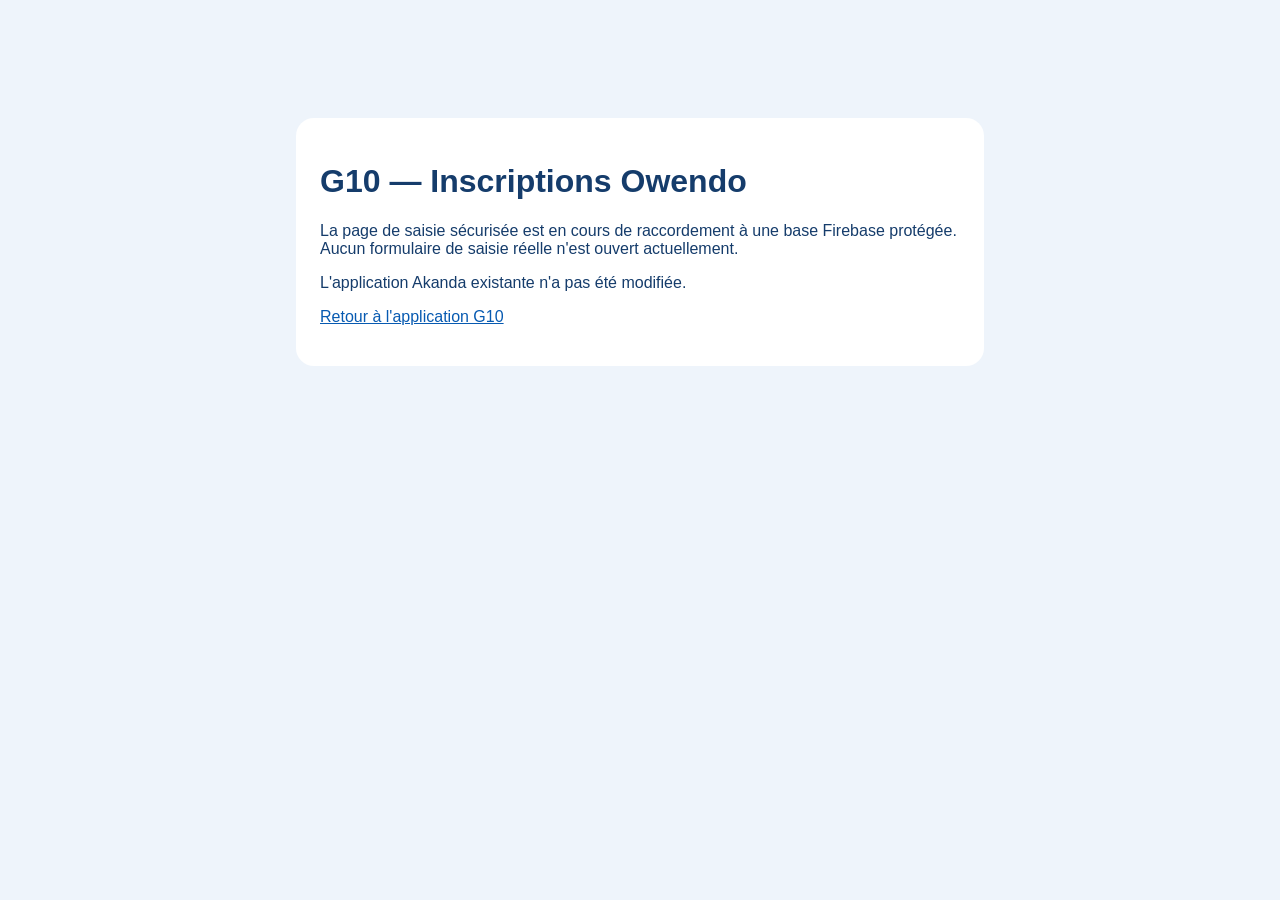
<file: owendo/README.html>
<!doctype html><html lang="fr"><meta charset="utf-8"><title>G10 Owendo — préproduction</title><meta name="viewport" content="width=device-width,initial-scale=1"><style>body{font:16px Arial;background:#eef4fb;color:#153c6b;padding:20px}main{max-width:640px;margin:10vh auto;background:white;padding:24px;border-radius:18px}a{color:#075ab1}</style><main><h1>G10 — Inscriptions Owendo</h1><p>La page de saisie sécurisée est en cours de raccordement à une base Firebase protégée. Aucun formulaire de saisie réelle n'est ouvert actuellement.</p><p>L'application Akanda existante n'a pas été modifiée.</p><p><a href="../">Retour à l'application G10</a></p></main>
</file>
